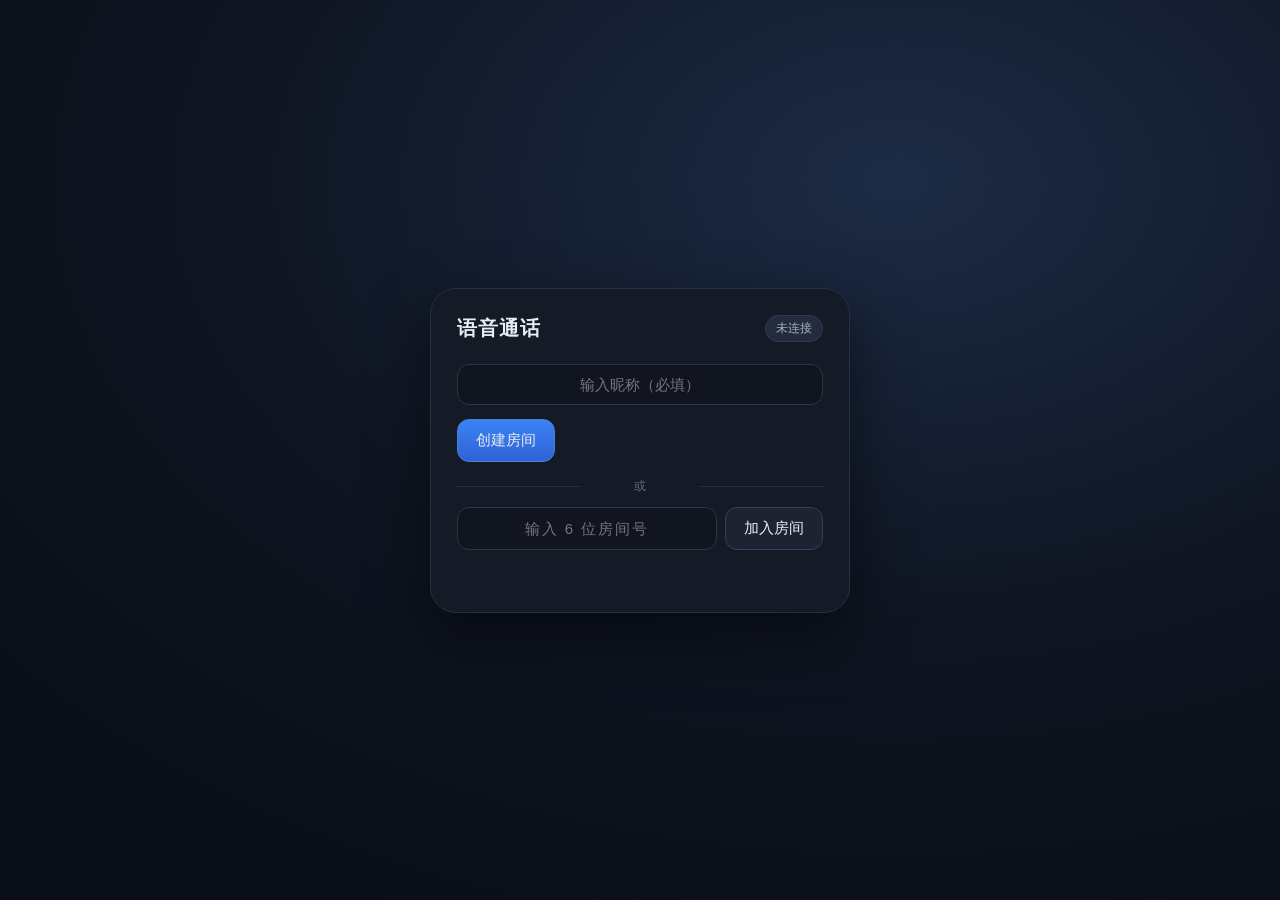
<file: index.html>
<!DOCTYPE html>
<html lang="zh-CN">
<head>
<meta charset="UTF-8">
<meta name="viewport" content="width=device-width, initial-scale=1.0, user-scalable=no">
<title>语音通话</title>
<link rel="stylesheet" href="css/style.css">
</head>
<body>

<div class="phone">
  <header>
    <h1>语音通话</h1>
    <span id="roomCode" class="room-code-top hidden" title="点击复制房间号">------</span>
    <span id="linkTag" class="tag">未连接</span>
  </header>

  <!-- 大厅：昵称 + 创建/加入房间（入房后整个隐藏，不与房间视图上下叠放） -->
  <section id="lobbyCard">
    <input id="nickInput" type="text" maxlength="12" placeholder="输入昵称（必填）" autocomplete="off">
    <button id="btnCreate" class="btn primary">创建房间</button>
    <div class="divider"><span>或</span></div>
    <div class="join-row">
      <input id="roomInput" type="text" maxlength="6" placeholder="输入 6 位房间号" autocomplete="off">
      <button id="btnJoin" class="btn">加入房间</button>
    </div>
  </section>

  <!-- 状态行（独立于大厅：入房后的连接提示/错误也可见） -->
  <p id="status" class="status"></p>

  <!-- 对方 / 拨打 -->
  <section id="peerCard" class="hidden">
    <div class="peer-row">
      <div class="avatar" aria-hidden="true"><span></span></div>
      <div class="peer-info">
        <div id="peerState">对方未加入</div>
        <div id="netHint" class="hint">连接建立中…</div>
      </div>
    </div>
    <button id="btnCall" class="btn primary big" disabled>拨打</button>
  </section>

  <!-- 房间成员（昵称 + 正在说话高亮） -->
  <section id="rosterCard" class="hidden">
    <p class="label">房间成员</p>
    <ul id="rosterList"></ul>
  </section>

  <!-- 通话中 -->
  <section id="callCard" class="hidden">
    <div id="callTimer" class="timer">00:00</div>
    <div id="callPeer" class="hint">通话中</div>
    <div class="btn-row">
      <button id="btnMute" class="btn">静音</button>
      <button id="btnHangup" class="btn danger">挂断</button>
    </div>
    <div id="callStats" class="stats"></div>
  </section>

  <!-- 来电 -->
  <div id="incoming" class="overlay hidden">
    <div class="ov-card">
      <p class="ov-title">来电…</p>
      <p class="hint" id="incomingPeer">对方邀请通话</p>
      <div class="btn-row">
        <button id="btnReject" class="btn danger">拒绝</button>
        <button id="btnAnswer" class="btn primary">接听</button>
      </div>
    </div>
  </div>

  <!-- 拨号中 -->
  <div id="dialing" class="overlay hidden">
    <div class="ov-card">
      <p class="ov-title">正在呼叫…</p>
      <p class="hint">等待对方接听</p>
      <div class="btn-row">
        <button id="btnCancelCall" class="btn danger">取消</button>
      </div>
    </div>
  </div>

  <div id="banner" class="banner hidden"></div>
  <div id="toast" class="toast hidden"></div>
</div>

<script>
/* 测试钩子：?deadrtc=1 时先注入「P2P 全灭」桩，迫使走 broker 中继 */
if (/[?&]deadrtc=1/.test(location.search)) {
  document.write('<script src="js/deadrtc.js"><\/script>');
}
</script>
<script src="js/mqttmini.js"></script>
<script src="js/net.js"></script>
<script src="js/voice.js"></script>
</body>
</html>
</file>
<file: css/style.css>
* { box-sizing: border-box; margin: 0; padding: 0; }
html, body { height: 100%; }
body {
  font-family: "PingFang SC", "Microsoft YaHei", system-ui, sans-serif;
  background: radial-gradient(1200px 800px at 70% 20%, #1d2b45 0%, #0f1522 55%, #0a0e16 100%);
  color: #e8ecf3;
  display: flex; align-items: center; justify-content: center;
  min-height: 100%;
}
.phone {
  position: relative;
  width: min(420px, 94vw);
  background: #141a26;
  border: 1px solid #263043;
  border-radius: 26px;
  padding: 26px 26px 30px;
  box-shadow: 0 24px 60px rgba(0, 0, 0, .5);
}
header { display: flex; align-items: center; justify-content: space-between; margin-bottom: 22px; }
h1 { font-size: 20px; font-weight: 600; letter-spacing: 1px; }
.tag {
  font-size: 12px; padding: 4px 10px; border-radius: 999px;
  background: #232c3d; color: #9fb0c8; border: 1px solid #303c53;
}
.tag.on { color: #7fe0a8; border-color: #2f6b4a; background: #173226; }
.tag.relay { color: #f2c14e; border-color: #6b5a2f; background: #322a17; }
.tag.off { color: #ff8f8f; border-color: #6b2f2f; background: #321717; }

.hidden { display: none !important; }
.status { margin-top: 14px; font-size: 13px; color: #9fb0c8; min-height: 18px; text-align: center; }
.status.err { color: #ff8f8f; }
.hint { font-size: 12px; color: #7e8da6; margin-top: 2px; }
.label { font-size: 12px; color: #7e8da6; margin-top: 18px; }
.waiting { font-size: 13px; color: #9fb0c8; text-align: center; margin-top: 10px; animation: blink 1.6s infinite; }
@keyframes blink { 50% { opacity: .35; } }

.btn {
  appearance: none; border: 1px solid #34415a; background: #1c2434; color: #e8ecf3;
  font-size: 15px; padding: 11px 18px; border-radius: 12px; cursor: pointer;
  transition: filter .12s, transform .05s;
}
.btn:hover { filter: brightness(1.15); }
.btn:active { transform: scale(.98); }
.btn:disabled { opacity: .4; cursor: not-allowed; filter: none; }
.btn.primary { background: linear-gradient(180deg, #3b82f6, #2f62d4); border-color: #4a7fe0; }
.btn.danger { background: linear-gradient(180deg, #e05252, #c23a3a); border-color: #e06a6a; }
.btn.small { font-size: 13px; padding: 7px 12px; border-radius: 9px; }
.btn.big { width: 100%; font-size: 17px; padding: 14px; border-radius: 14px; margin-top: 18px; }
.btn-row { display: flex; gap: 12px; justify-content: center; margin-top: 16px; }
.btn-row .btn { flex: 1; max-width: 150px; }

.divider { text-align: center; margin: 16px 0 12px; position: relative; color: #5d6c85; font-size: 12px; }
.divider::before, .divider::after {
  content: ""; position: absolute; top: 50%; width: 34%; height: 1px; background: #263043;
}
.divider::before { left: 0; } .divider::after { right: 0; }

.join-row { display: flex; gap: 8px; }
.join-row input {
  flex: 1; min-width: 0; background: #10151f; border: 1px solid #2a3548; color: #e8ecf3;
  border-radius: 12px; padding: 11px 14px; font-size: 15px; letter-spacing: 2px; text-align: center;
}
.join-row input:focus { outline: none; border-color: #3b82f6; }

#nickInput {
  width: 100%; background: #10151f; border: 1px solid #2a3548; color: #e8ecf3;
  border-radius: 12px; padding: 11px 14px; font-size: 15px; text-align: center;
  margin-bottom: 14px;
}
#nickInput:focus { outline: none; border-color: #3b82f6; }

#rosterList { list-style: none; margin-top: 6px; }
#rosterList li {
  display: flex; align-items: center; gap: 10px; padding: 9px 12px; margin-top: 6px;
  background: #10151f; border: 1px solid #2a3548; border-radius: 12px; font-size: 14px;
  transition: border-color .2s, background .2s;
}
#rosterList li .dot {
  width: 9px; height: 9px; border-radius: 50%; background: #56688a; flex: none;
  transition: background .15s, box-shadow .15s;
}
#rosterList li .rnick { flex: 1; overflow: hidden; text-overflow: ellipsis; white-space: nowrap; }
#rosterList li .rst { font-size: 11px; color: #7fe0a8; }
#rosterList li.spk { border-color: #7fe0a8; background: #14261d; }
#rosterList li.spk .dot { background: #7fe0a8; box-shadow: 0 0 8px rgba(127, 224, 168, .9); }

.code-row { display: flex; align-items: center; gap: 10px; margin-top: 6px; }
/* 房间号：常驻房间视图右上角（创建/加入都显示，点击复制） */
.room-code-top {
  font-family: "SF Mono", Consolas, monospace; font-size: 13px; letter-spacing: 2px;
  color: #f2c14e; background: #10151f; border: 1px dashed #34415a;
  border-radius: 8px; padding: 4px 8px; cursor: pointer; flex: none;
}
.room-code-top:hover { filter: brightness(1.25); }

.peer-row { display: flex; align-items: center; gap: 14px; padding: 6px 2px; }
.avatar {
  width: 52px; height: 52px; border-radius: 50%; flex: none;
  background: linear-gradient(135deg, #2b3856, #1b2434);
  border: 1px solid #34415a; display: flex; align-items: center; justify-content: center;
}
.avatar span { width: 18px; height: 18px; border-radius: 50%; background: #56688a; }
.avatar.live span { background: #7fe0a8; box-shadow: 0 0 10px rgba(127, 224, 168, .8); }
.peer-info { flex: 1; }
#peerState { font-size: 16px; font-weight: 600; }

.timer {
  font-size: 44px; font-weight: 300; text-align: center; letter-spacing: 3px;
  font-family: "SF Mono", Consolas, monospace; margin-top: 6px;
}
.stats { font-size: 11px; color: #67748c; text-align: center; margin-top: 14px; min-height: 14px; font-family: Consolas, monospace; }

.overlay {
  position: absolute; inset: 0; background: rgba(8, 11, 17, .88); z-index: 30;
  display: flex; align-items: center; justify-content: center; border-radius: 26px;
}
.ov-card { text-align: center; padding: 26px; }
.ov-title { font-size: 24px; font-weight: 600; margin-bottom: 6px; animation: blink 1.2s infinite; }

.banner {
  position: absolute; left: 12px; right: 12px; top: 12px; z-index: 20;
  background: #321717; border: 1px solid #6b2f2f; color: #ff9f9f;
  font-size: 13px; border-radius: 10px; padding: 9px 12px; text-align: center;
}
.toast {
  position: absolute; left: 50%; bottom: 26px; transform: translateX(-50%); z-index: 40;
  background: #10151f; border: 1px solid #34415a; color: #e8ecf3;
  font-size: 13px; padding: 9px 16px; border-radius: 999px; white-space: nowrap;
  box-shadow: 0 8px 24px rgba(0, 0, 0, .45);
}
</file>
